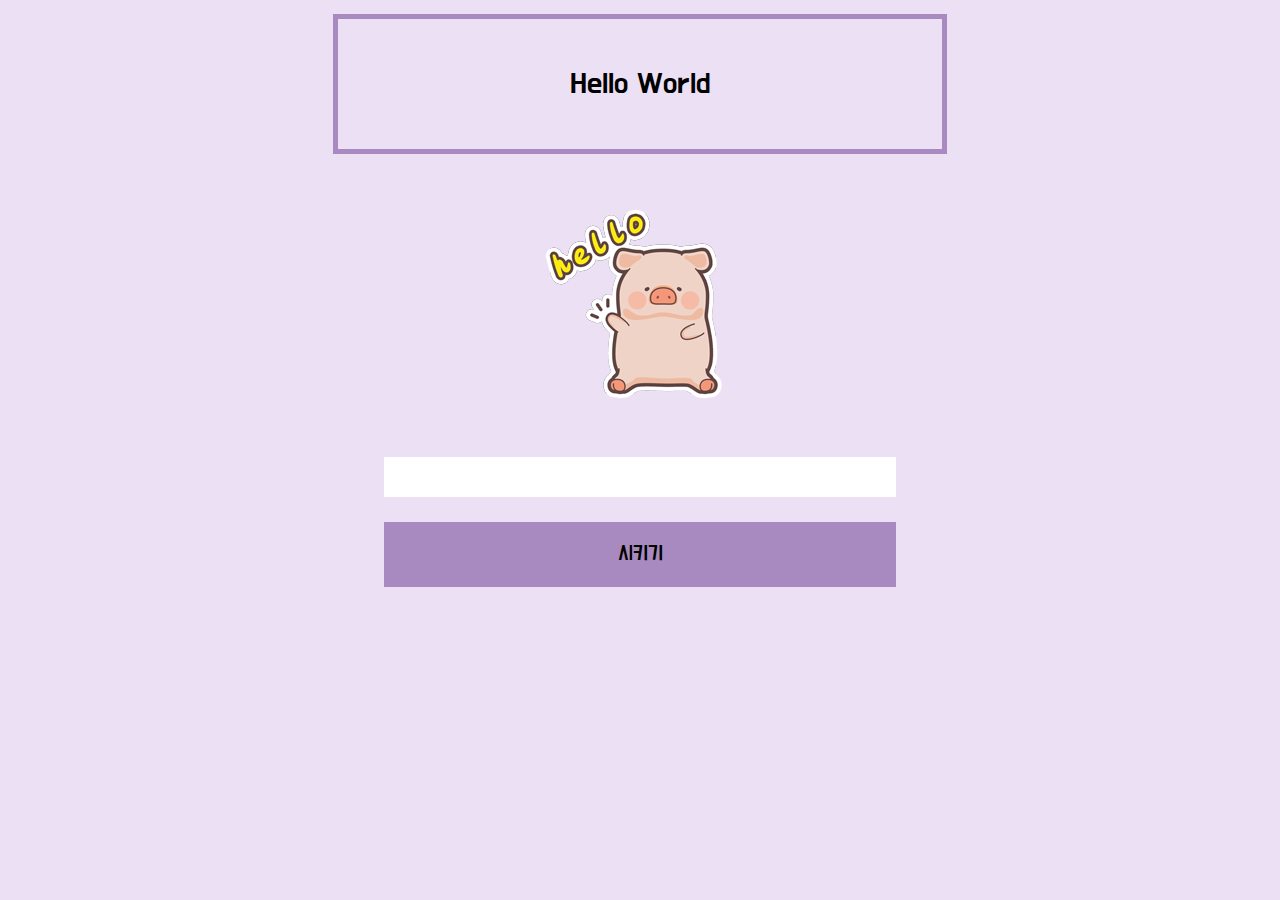
<file: index.html>
<!DOCTYPE html>
<html lang="ko">
    <head>
        <meta charset="UTF-8">
        <meta http-equiv="X-UA-Compatible" content="IE=edge">
        <meta name="viewport" content="width=device-width, initial-scale=1.0">
        <title>모각코 플러스 자바스크립트</title>
        <!--  web font -->
        <link rel="preconnect" href="https://fonts.googleapis.com">
        <link rel="preconnect" href="https://fonts.gstatic.com" crossorigin>
        <link href="https://fonts.googleapis.com/css2?family=Do+Hyeon&display=swap" rel="stylesheet">
        <!-- css link -->
        <link rel="stylesheet" href="css/reset.css">
        <link rel="stylesheet" href="css/style.css">
        <script src="js/chatbot.js"></script>
    </head>
    <body>
        <div id="wrap">
            <div id="contents">
                <div class="chatBox_wrap">
                    <div id="chatBox" class="chatBox">
                        Hello World
                    </div>
                </div>
                <!-- //.chatBox -->
            
                <div class="character_wrap">
                    <div class="character">
                        <img id="character" src="img/lulu_hello.png">
                    </div>
                </div>
                <!-- //.character -->
            
                <div class="orderBox_wrap">
                    <div class="orderBox">
                        <input type="text" id="orderBox" name="orderBox" class="orderBox_text" title="명령어 입력" value="">
                        <button class="btn" onclick="checkText()">시키기</button>
                    </div>
                </div>
                <!-- //.orderbox -->
            </div>
            <!-- //#contents -->
        </div>
        <!-- //#wrap -->
    </body>
</html>
</file>
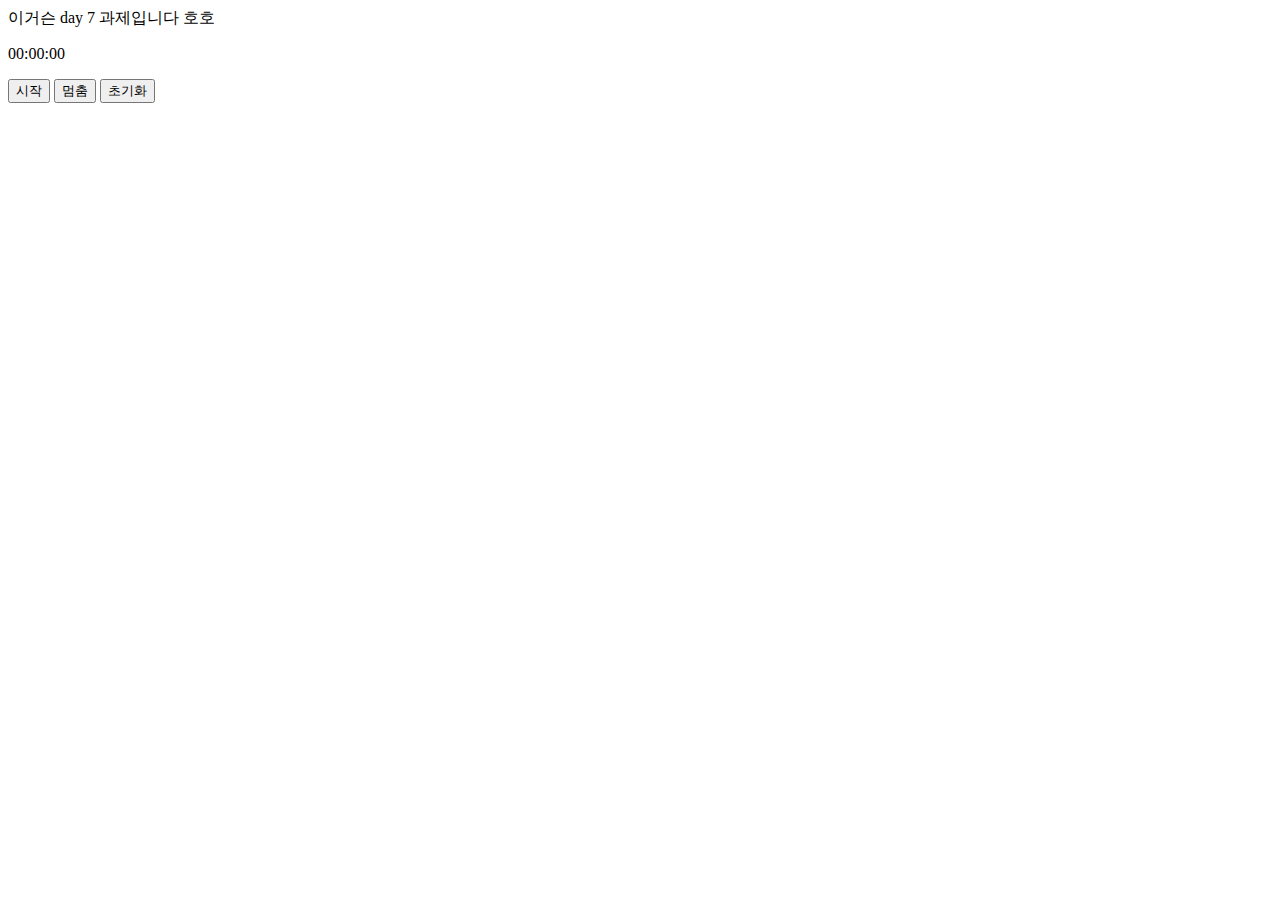
<file: html/day7.html>
<!DOCTYPE html>
<html lang="ko">
<head>
    <meta charset="UTF-8">
    <meta http-equiv="X-UA-Compatible" content="IE=edge">
    <meta name="viewport" content="width=device-width, initial-scale=1.0">
    <title>console</title>
    <script src="../js/day7.js"></script>
</head>
<body>
    <div>
        <!-- 
            TIL
            <조건문>
            #1. if-else
                - 만약에 ~하다면
                - if (표현식1){
                        실행문1;
                    }else if(표현식2){
                        실행문2;
                    }else{
                        실행문3;
                    }

            #2. switch
                - break를 사용하지 않으면 switch문을 못 벗어남
                - switch(조건값){
                    case 값1:
                        실행문1;
                        break;
                    case 값2:
                        실행문2;
                        break;
                    case 값3:
                        실행문3;
                        break;
                    default:
                        실행문4;
                        break;
                    }

            <반복문>
            #1. while
                - 특정 조건을 만족할 때까지 반복 상태를 유지
                - 무한반복을 사용해야 할 때 많이 사용
                - while(조건문){
                        실행문
                    }
            
            #2. do/while
                - 조건이 참일 경우 계속 실행
                - do/while vs while : 실행문을 먼저 보느냐, 조건문을 먼저 보느냐 차이
                - do{
                        실행문
                    }while(조건문);

            #3. for
                - 반복 횟수, 반복 조건을 설정할 수 있음
                - for(var i = 0 ; i < 10 ; i++){
                    document.write(i);
                    }
         -->

        <div>이거슨 day 7 과제입니다 호호</div>
        <div>
            <p id="stopWatch">00:00:00</p>
            <button onclick="startTime()">시작</button>
            <button onclick="stopTime()">멈춤</button>
            <button onclick="resetTime()">초기화</button>
        </div>
    </div>
</body>
</html>
</file>
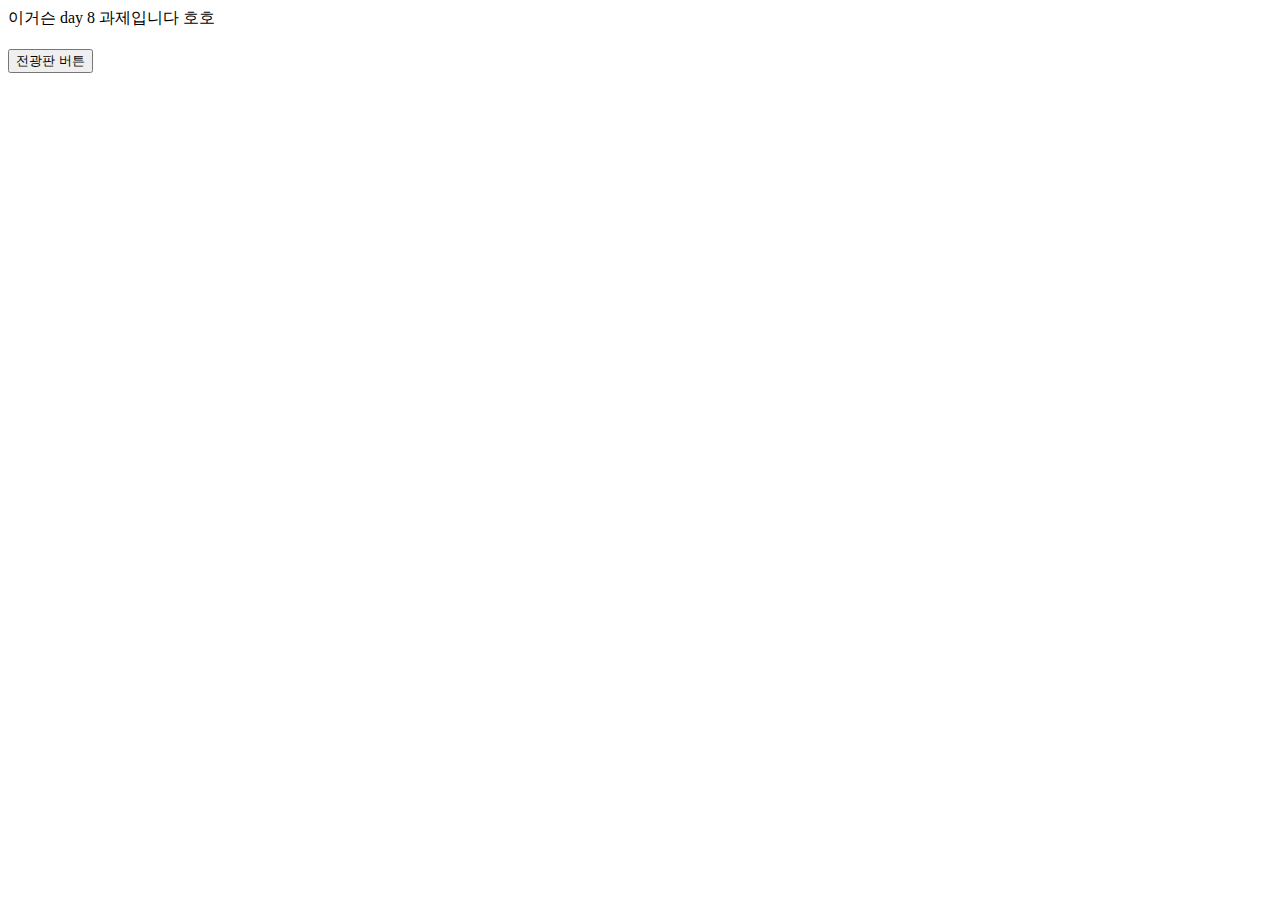
<file: html/day8.html>
<!DOCTYPE html>
<html lang="ko">
<head>
    <meta charset="UTF-8">
    <meta http-equiv="X-UA-Compatible" content="IE=edge">
    <meta name="viewport" content="width=device-width, initial-scale=1.0">
    <title>console</title>
    <script src="../js/day8.js"></script>
</head>
<body>
    <div>
        <!-- 
            TIL
            #1. 함수
                - 어떠한 기능을 하는 코드 덩어리
                - 함수를 사용함으로써 똑같은 코드를 여러 번 작성할 필요가 없음.
                - 함수의 정의
                    ㄴ function 키워드 붙임
                    ㄴ 1. 함수의 이름
                       2. 매개변수
                       3. 실행문
                    ㄴ function 함수이름(매개변수1, 매개변수2 ... ){
                            실행문
                        }
                    ㄴ function add(num1, num2) {
                            document.write(num1 + num2);
                        }

                        add(1,2);
                - 함수의 값 반환(return)
                    ㄴ 함수의 호출을 통해 특정 값을 반환할 수 있도록 함수 선언 가능
                    ㄴ ​function add(num1, num2){
                            return num1 + num2;
                        }

                        var result = add(1,2);
                - 함수를 값으로 사용하기
                    ㄴ ​function multiply(num1, num2){
                            return num1 * num2;
                        }

                        var multiplyNums = multiply;
                        document.write(multiplyNums(2,3));
                    ㄴ multiplynums라는 변수에 multiply라는 함수를 저장한 것
                    ㄴ 함수를 변수에 저장하게 되면 함수 자체를 변수처럼 사용할 수 있음

        -->

        <div>이거슨 day 8 과제입니다 호호</div>
        <button onclick="click_btn()"  style="margin-top: 20px;">전광판 버튼</button>
        <div id="text"></div>
    </div>
</body>
</html>
</file>
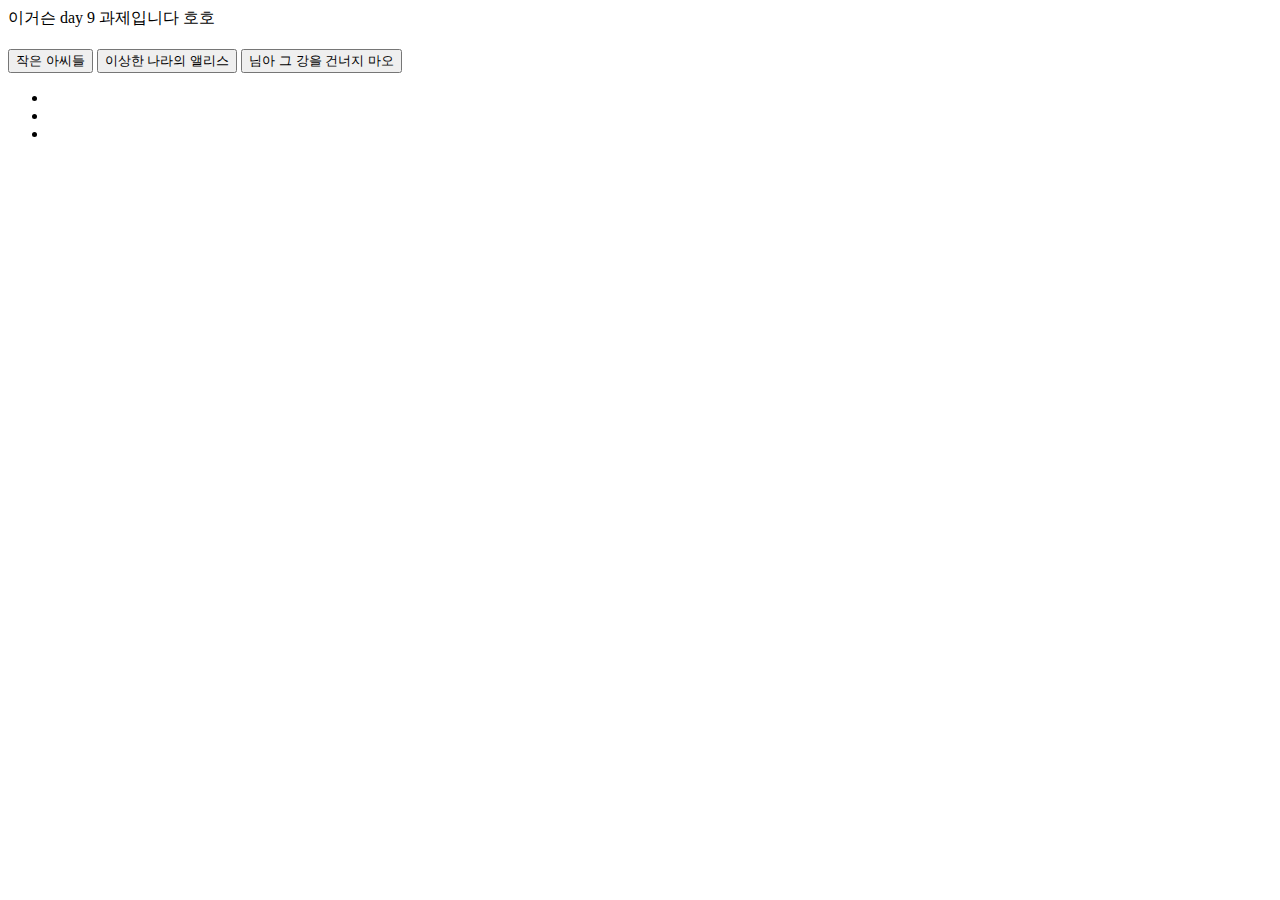
<file: html/day9.html>
<!DOCTYPE html>
<html lang="ko">
<head>
    <meta charset="UTF-8">
    <meta http-equiv="X-UA-Compatible" content="IE=edge">
    <meta name="viewport" content="width=device-width, initial-scale=1.0">
    <title>console</title>
    <script src="../js/day9.js"></script>
</head>
<body>
    <div>
        <!-- 
            TIL
            #1. 객체
                - 이름과 값으로 구성된 프로퍼티의 정렬되지 않은 집합
                - 객체에서 프로퍼티를 참조하는 방법은 두 가지
                    ㄴ 객체 이름.프로퍼티이름
                    ㄴ 객체이름["프로퍼티이름"]

            #2. 객체의 프로퍼티 추가, 삭제
                - 객체를 참조하는 방식으로 새로운 프로퍼티 추가
                - delete [ 프로퍼티 ] 코드로 프로퍼티 삭제

            #3. 객체 메소드
                - Comu라는 함수는 name, birthday, Id라는 값을 매개변수로 받고 있음
                - this라는 키워드는 '이것의'
                - this.name = name;
                    ㄴ Comu라는 함수의 name이라는 변수의 값은 매개변수로서 넘어온 name으로 설정하겠다는 의미
                - new라는 키워드 '새로운'
                - comuStru 라는 변수에 새로운 Comr라는 함수를 할당 
                    ㄴ function Comu(name, birthday, Id){
                            this.name = name;
                            this.birthdat = brithday;
                            this.Id = id;
                        }
                        var comuStu = new Comu("코뮤","210227","123456");
        -->

        <div>이거슨 day 9 과제입니다 호호</div>
        <div style="margin-top: 20px;">
            <button onclick="click_btn_1()">작은 아씨들</button>
            <button onclick="click_btn_2()">이상한 나라의 앨리스</button>
            <button onclick="click_btn_3()">님아 그 강을 건너지 마오</button>
        </div>
        <div>
            <ul>
                <li id="title"></li>
                <li id="year"></li>
                <li id="genre"></li>
            </ul>
        </div>
    </div>
</body>
</html>
</file>
<file: css/style.css>
#wrap { display: flex; height: 100%; min-height: 600px; justify-content: center; align-items: center; }
#contents { width: 80%; text-align: center; }

.btn { display: inline-block; position: relative; padding: 20px 0; border: none; font-family: inherit; pointer-events: auto; cursor: pointer; }


/* chatBox_wrap */
.chatBox { width: 60%; margin: 0 auto; padding: 50px 0; border: 5px solid #a889c0; font-size: 30px; box-sizing: border-box; }

/* character_wrap */
.character_wrap { margin-top: 50px; }

/* orderBox_wrap */
.orderBox_wrap { margin-top: 50px; }
.orderBox { width: 50%; margin: 0 auto; }
.orderBox_wrap .orderBox_text { width: 100%; padding: 10px; box-sizing: border-box; }
.orderBox_wrap .btn { width: 100%; margin-top: 25px; background-color: #a889c0; font-size: 20px; }
</file>
